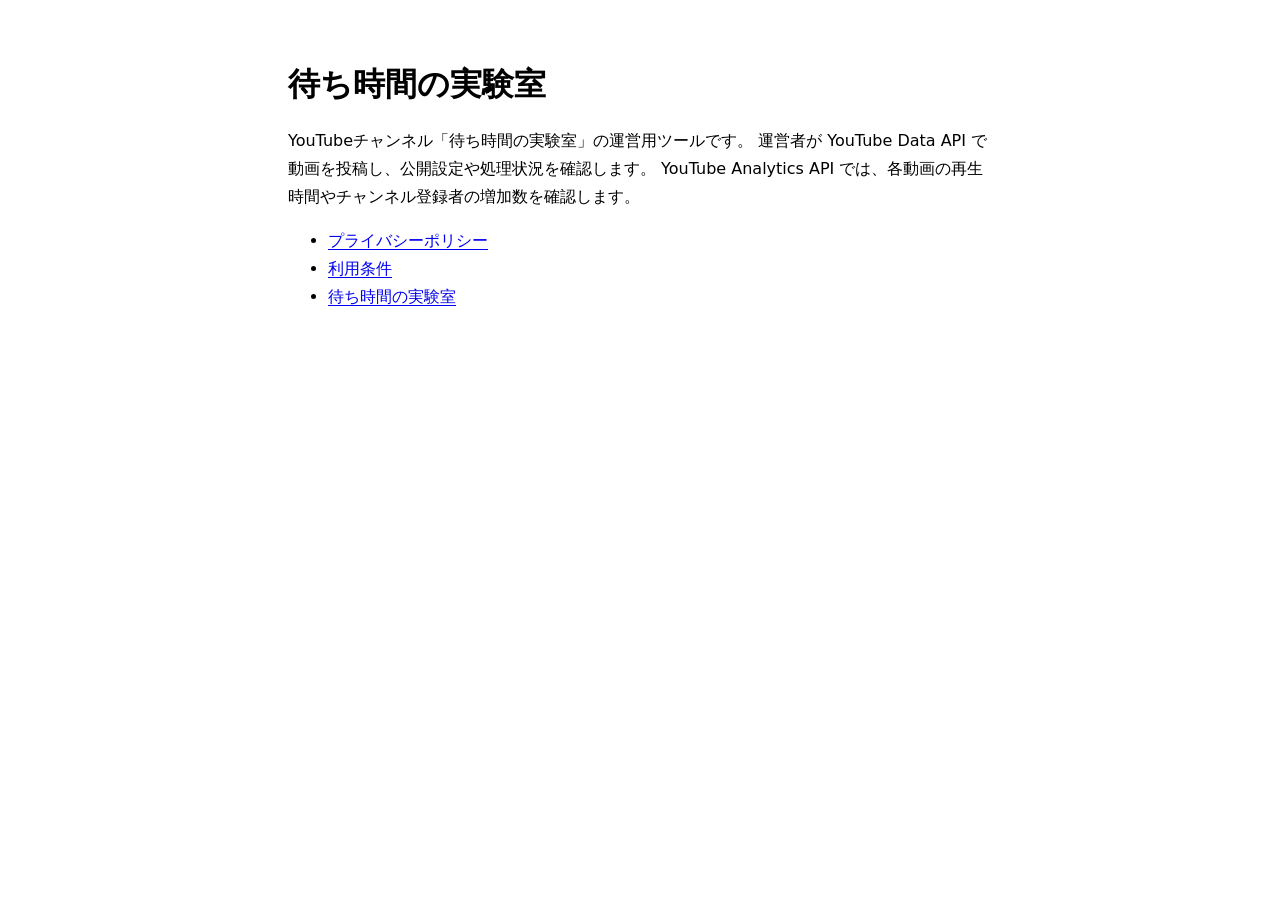
<file: index.html>
<!doctype html>
<html lang="ja">
<head>
  <meta charset="utf-8">
  <meta name="viewport" content="width=device-width, initial-scale=1">
  <title>待ち時間の実験室</title>
  <link rel="stylesheet" href="style.css">
</head>
<body>
  <main>
    <h1>待ち時間の実験室</h1>
    <p>YouTubeチャンネル「待ち時間の実験室」の運営用ツールです。
      運営者が YouTube Data API で動画を投稿し、公開設定や処理状況を確認します。
      YouTube Analytics API では、各動画の再生時間やチャンネル登録者の増加数を確認します。</p>
    <nav aria-label="サービス情報">
      <ul>
        <li><a href="privacy.html">プライバシーポリシー</a></li>
        <li><a href="terms.html">利用条件</a></li>
        <li><a href="https://www.youtube.com/channel/UCyRFZG7lLZ-gb5gtSjzeFWQ">待ち時間の実験室</a></li>
      </ul>
    </nav>
  </main>
</body>
</html>
</file>
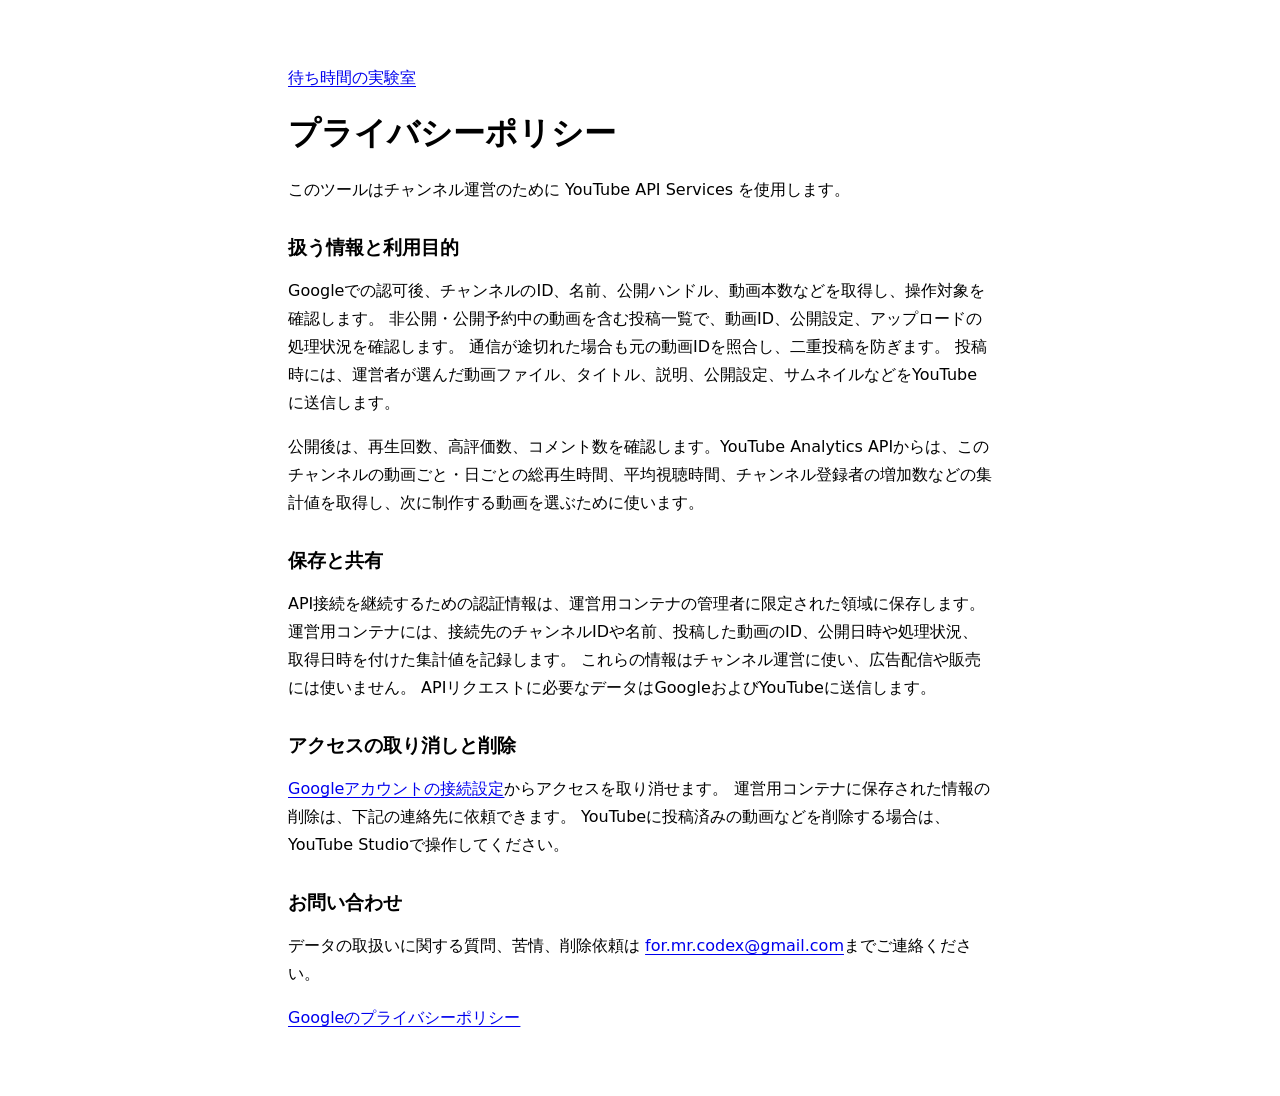
<file: privacy.html>
<!doctype html>
<html lang="ja">
<head>
  <meta charset="utf-8">
  <meta name="viewport" content="width=device-width, initial-scale=1">
  <title>プライバシーポリシー | 待ち時間の実験室</title>
  <link rel="stylesheet" href="style.css">
</head>
<body>
  <main>
    <a href="./">待ち時間の実験室</a>
    <h1>プライバシーポリシー</h1>
    <p>このツールはチャンネル運営のために YouTube API Services を使用します。</p>
    <h2>扱う情報と利用目的</h2>
    <p>Googleでの認可後、チャンネルのID、名前、公開ハンドル、動画本数などを取得し、操作対象を確認します。
      非公開・公開予約中の動画を含む投稿一覧で、動画ID、公開設定、アップロードの処理状況を確認します。
      通信が途切れた場合も元の動画IDを照合し、二重投稿を防ぎます。
      投稿時には、運営者が選んだ動画ファイル、タイトル、説明、公開設定、サムネイルなどをYouTubeに送信します。</p>
    <p>公開後は、再生回数、高評価数、コメント数を確認します。YouTube Analytics APIからは、このチャンネルの動画ごと・日ごとの総再生時間、平均視聴時間、チャンネル登録者の増加数などの集計値を取得し、次に制作する動画を選ぶために使います。</p>
    <h2>保存と共有</h2>
    <p>API接続を継続するための認証情報は、運営用コンテナの管理者に限定された領域に保存します。
      運営用コンテナには、接続先のチャンネルIDや名前、投稿した動画のID、公開日時や処理状況、取得日時を付けた集計値を記録します。
      これらの情報はチャンネル運営に使い、広告配信や販売には使いません。
      APIリクエストに必要なデータはGoogleおよびYouTubeに送信します。</p>
    <h2>アクセスの取り消しと削除</h2>
    <p><a href="https://security.google.com/settings/security/permissions">Googleアカウントの接続設定</a>からアクセスを取り消せます。
      運営用コンテナに保存された情報の削除は、下記の連絡先に依頼できます。
      YouTubeに投稿済みの動画などを削除する場合は、YouTube Studioで操作してください。</p>
    <h2>お問い合わせ</h2>
    <p>データの取扱いに関する質問、苦情、削除依頼は
      <a href="mailto:for.mr.codex@gmail.com">for.mr.codex@gmail.com</a>までご連絡ください。</p>
    <p><a href="https://policies.google.com/privacy?hl=ja">Googleのプライバシーポリシー</a></p>
  </main>
</body>
</html>
</file>
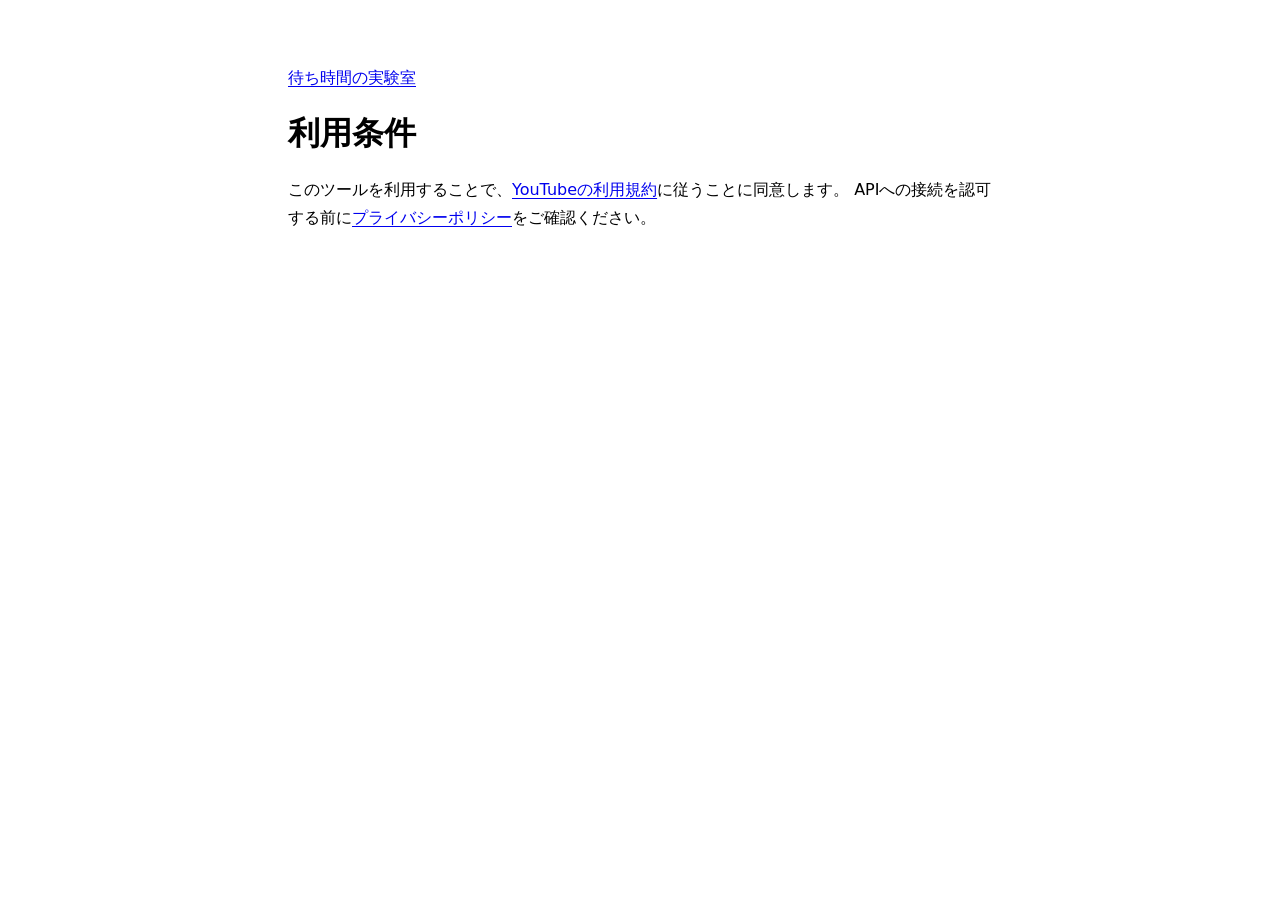
<file: terms.html>
<!doctype html>
<html lang="ja">
<head>
  <meta charset="utf-8">
  <meta name="viewport" content="width=device-width, initial-scale=1">
  <title>利用条件 | 待ち時間の実験室</title>
  <link rel="stylesheet" href="style.css">
</head>
<body>
  <main>
    <a href="./">待ち時間の実験室</a>
    <h1>利用条件</h1>
    <p>このツールを利用することで、<a href="https://www.youtube.com/t/terms">YouTubeの利用規約</a>に従うことに同意します。
      APIへの接続を認可する前に<a href="privacy.html">プライバシーポリシー</a>をご確認ください。</p>
  </main>
</body>
</html>
</file>
<file: style.css>
:root {
  color-scheme: light dark;
  font: 1rem/1.75 system-ui, sans-serif;
}
main {
  max-width: 44rem;
  margin: 4rem auto;
  padding: 0 1.5rem;
}
h1, h2 {
  line-height: 1.3;
}
h2 {
  margin-top: 2rem;
  font-size: 1.2rem;
}
a {
  text-underline-offset: .2em;
}
</file>
